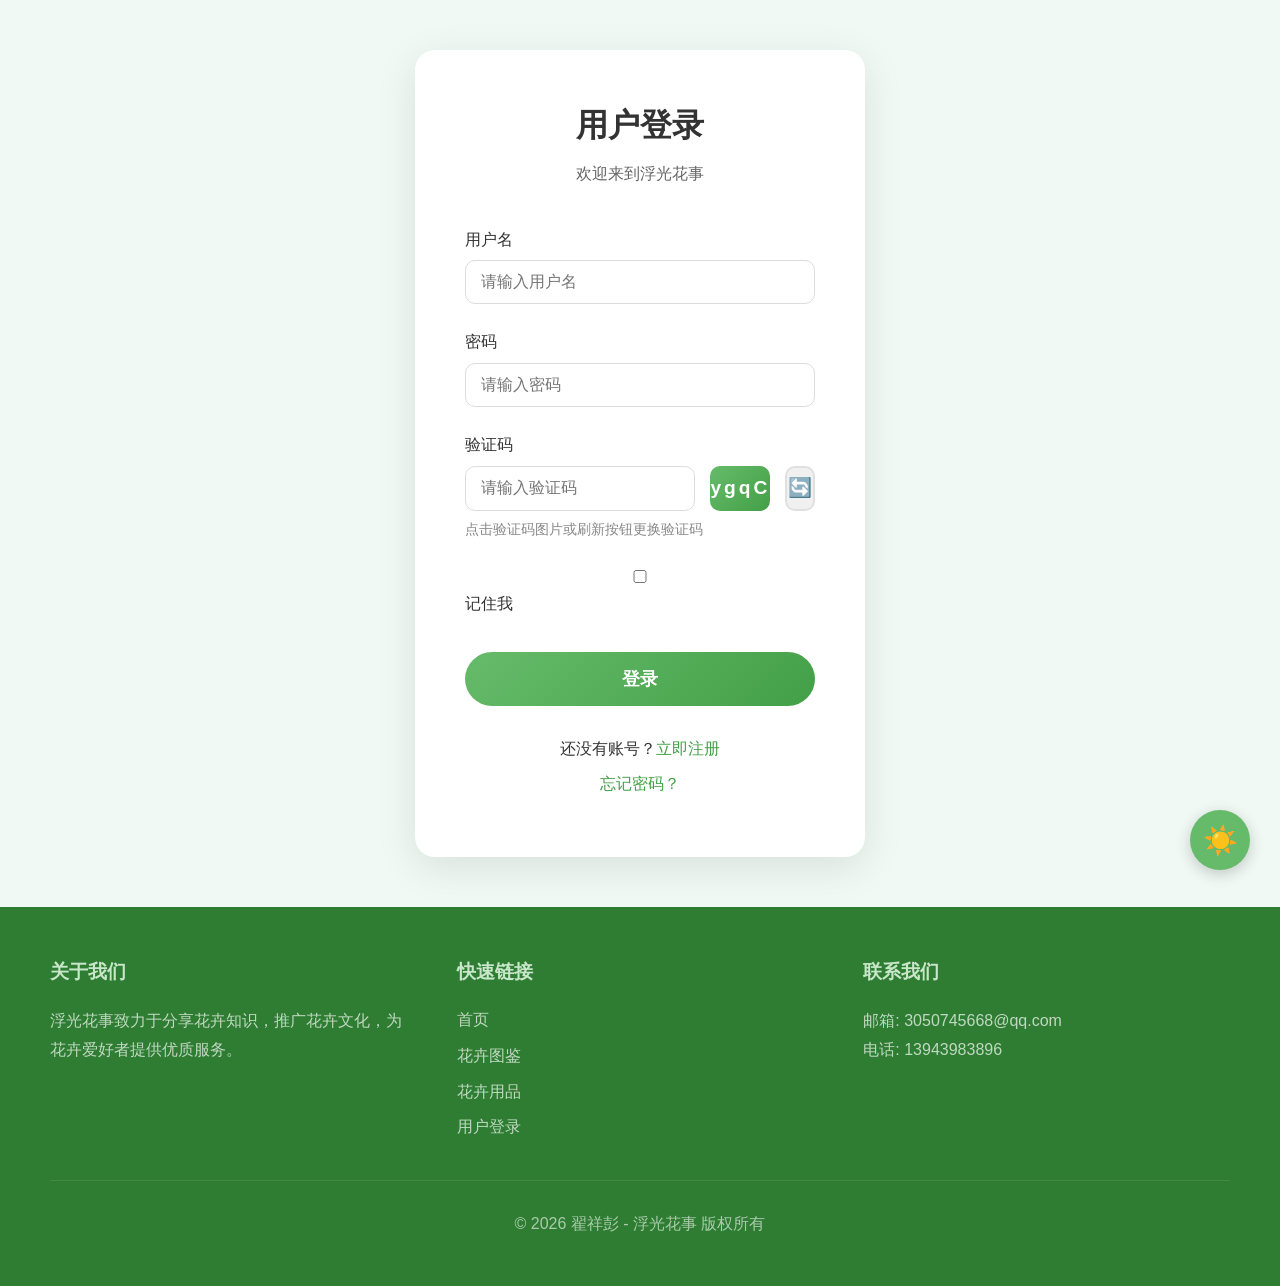
<file: login.html>
<!DOCTYPE html>
<html lang="zh-CN">
<head>
    <meta charset="UTF-8">
    <meta name="viewport" content="width=device-width, initial-scale=1.0">
    <title>浮光花事 - 用户登录</title>
    <link rel="stylesheet" href="style.css">
</head>
<body>
    <header id="mainHeader" style="display: none;">
        <nav class="navbar">
            <div class="logo">
                <img src="logo.jpg" alt="浮光花事" class="logo-img">
                <h1>浮光花事</h1>
            </div>
            <ul class="nav-links">
                <li class="dropdown">
                    <a href="index.html" class="dropbtn">花卉图鉴</a>
                    <div class="dropdown-content">
                        <a href="index.html#roses">玫瑰</a>
                        <a href="index.html#lilies">百合</a>
                        <a href="index.html#tulips">郁金香</a>
                        <a href="index.html#orchids">兰花</a>
                    </div>
                </li>
                <li><a href="products.html">花卉用品</a></li>
                <li><a href="profile.html">用户中心</a></li>
                <li><a href="#" onclick="logout()">退出登录</a></li>
            </ul>
            <div class="search-box">
                <input type="text" placeholder="搜索花卉..." id="searchInput">
                <button onclick="searchFlower()">搜索</button>
            </div>
        </nav>
    </header>

    <main>
        <section class="login-section">
            <div class="form-container">
                <div class="form-header">
                    <h2>用户登录</h2>
                    <p>欢迎来到浮光花事</p>
                </div>
                
                <form id="loginForm" onsubmit="return validateLogin()">
                    <div class="form-group">
                        <label for="username">用户名</label>
                        <input type="text" id="username" placeholder="请输入用户名" required>
                    </div>
                    
                    <div class="form-group">
                        <label for="password">密码</label>
                        <input type="password" id="password" placeholder="请输入密码" required>
                    </div>
                    
                    <div class="form-group">
                        <label for="captcha">验证码</label>
                        <div class="captcha-row">
                            <input type="text" id="captcha" placeholder="请输入验证码" required>
                            <div class="captcha-img" id="captchaImg" onclick="generateCaptcha()">
                                <span id="captchaText">点击生成</span>
                            </div>
                            <span class="captcha-refresh" onclick="generateCaptcha()" title="点击刷新验证码">🔄</span>
                        </div>
                        <p class="captcha-hint">点击验证码图片或刷新按钮更换验证码</p>
                    </div>
                    
                    <div class="form-group">
                        <label class="checkbox-label">
                            <input type="checkbox" id="remember">
                            记住我
                        </label>
                    </div>
                    
                    <button type="submit" class="submit-btn">登录</button>
                </form>
                
                <div class="form-footer">
                    <p>还没有账号？<a href="#" onclick="showRegister()">立即注册</a></p>
                    <p><a href="#" onclick="forgotPassword()">忘记密码？</a></p>
                </div>
            </div>

            <div class="register-container" id="registerContainer" style="display: none;">
                <div class="form-header">
                    <h2>用户注册</h2>
                    <p>创建您的浮光花事账号</p>
                </div>
                
                <form id="registerForm" onsubmit="return validateRegister()">
                    <div class="form-group">
                        <label for="regUsername">用户名</label>
                        <input type="text" id="regUsername" placeholder="请输入用户名" required>
                    </div>
                    
                    <div class="form-group">
                        <label for="regPassword">密码</label>
                        <input type="password" id="regPassword" placeholder="请输入密码" required>
                    </div>
                    
                    <div class="form-group">
                        <label for="regConfirmPassword">确认密码</label>
                        <input type="password" id="regConfirmPassword" placeholder="请再次输入密码" required>
                    </div>
                    
                    <div class="form-group">
                        <label for="regEmail">邮箱</label>
                        <input type="email" id="regEmail" placeholder="请输入邮箱地址" required>
                    </div>
                    
                    <div class="form-group">
                        <label for="regCaptcha">验证码</label>
                        <div class="captcha-row">
                            <input type="text" id="regCaptcha" placeholder="请输入验证码" required>
                            <div class="captcha-img" id="regCaptchaImg" onclick="generateRegisterCaptcha()">
                                <span id="regCaptchaText">点击生成</span>
                            </div>
                        </div>
                    </div>
                    
                    <button type="submit" class="submit-btn">注册</button>
                </form>
                
                <div class="form-footer">
                    <p>已有账号？<a href="#" onclick="showLogin()">返回登录</a></p>
                </div>
            </div>
        </section>
    </main>

    <!-- Theme Toggle Button -->
    <button class="theme-toggle" id="themeToggle" aria-label="切换主题">
        <span class="theme-icon sun">☀️</span>
        <span class="theme-icon moon">🌙</span>
    </button>

    <footer>
        <div class="footer-content">
            <div class="footer-section">
                <h4>关于我们</h4>
                <p>浮光花事致力于分享花卉知识，推广花卉文化，为花卉爱好者提供优质服务。</p>
            </div>
            <div class="footer-section">
                <h4>快速链接</h4>
                <ul>
                    <li><a href="landing.html">首页</a></li>
                    <li><a href="index.html">花卉图鉴</a></li>
                    <li><a href="products.html">花卉用品</a></li>
                    <li><a href="login.html">用户登录</a></li>
                </ul>
            </div>
            <div class="footer-section">
                <h4>联系我们</h4>
                <p>邮箱: 3050745668@qq.com</p>
                <p>电话: 13943983896</p>
            </div>
        </div>
        <div class="copyright">
            <p>© 2026 翟祥彭 - 浮光花事 版权所有</p>
        </div>
    </footer>

    <script src="script.js"></script>
</body>
</html>
</file>
<file: style.css>
* {
    margin: 0;
    padding: 0;
    box-sizing: border-box;
}

:root {
    --bg-primary: #f0f9f4;
    --bg-secondary: #ffffff;
    --bg-tertiary: #f9fafb;
    --text-primary: #333333;
    --text-secondary: #666666;
    --text-tertiary: #555555;
    --accent-color: #66bb6a;
    --accent-color-dark: #43a047;
    --border-color: #e0e0e0;
    --shadow-color: rgba(0, 0, 0, 0.1);
    --card-bg: #f9fafb;
    --navbar-bg: linear-gradient(135deg, #66bb6a 0%, #43a047 100%);
}

body {
    font-family: 'Microsoft YaHei', 'PingFang SC', Arial, sans-serif;
    line-height: 1.6;
    color: var(--text-primary);
    background-color: var(--bg-primary);
    min-height: 100vh;
    transition: background-color 0.3s ease, color 0.3s ease;
}

body.dark-theme {
    --bg-primary: #1a1a2e;
    --bg-secondary: #16213e;
    --bg-tertiary: #0f3460;
    --text-primary: #e0e0e0;
    --text-secondary: #b0b0b0;
    --text-tertiary: #c0c0c0;
    --border-color: #2a2a4a;
    --shadow-color: rgba(0, 0, 0, 0.3);
    --card-bg: #16213e;
}

#canvas {
    position: fixed;
    top: 0;
    left: 0;
    pointer-events: none;
    z-index: 9999;
}

.navbar {
    display: flex;
    justify-content: space-between;
    align-items: center;
    background: linear-gradient(135deg, #66bb6a 0%, #43a047 100%);
    padding: 15px 50px;
    box-shadow: 0 4px 15px rgba(0, 0, 0, 0.2);
    position: sticky;
    top: 0;
    z-index: 100;
}

.logo {
    display: flex;
    align-items: center;
    gap: 10px;
}

.logo-img {
    height: 40px;
    width: auto;
    border-radius: 8px;
}

.logo h1 {
    color: white;
    font-size: 1.6rem;
    font-weight: 600;
    letter-spacing: 2px;
}

.nav-links {
    display: flex;
    list-style: none;
    gap: 30px;
}

.nav-links a {
    color: white;
    text-decoration: none;
    font-size: 1.1rem;
    transition: all 0.3s ease;
    position: relative;
}

.nav-links a:hover,
.nav-links a.active {
    color: #c8e6c9;
}

.nav-links a::after {
    content: '';
    position: absolute;
    bottom: -5px;
    left: 0;
    width: 0;
    height: 2px;
    background: #c8e6c9;
    transition: width 0.3s ease;
}

.nav-links a:hover::after,
.nav-links a.active::after {
    width: 100%;
}

.dropdown {
    position: relative;
}

.dropdown-content {
    display: none;
    position: absolute;
    top: 100%;
    left: 0;
    background: white;
    min-width: 150px;
    box-shadow: 0 8px 16px rgba(0, 0, 0, 0.2);
    z-index: 1000;
    border-radius: 8px;
    overflow: hidden;
}

.dropdown-content a {
    color: #333;
    padding: 12px 16px;
    text-decoration: none;
    display: block;
    transition: background 0.3s ease;
}

.dropdown-content a:hover {
    background: #e8f5e9;
    color: #43a047;
}

.dropdown:hover .dropdown-content {
    display: block;
}

.search-box {
    display: flex;
    gap: 10px;
}

.search-box input {
    padding: 8px 15px;
    border: none;
    border-radius: 20px;
    font-size: 14px;
    width: 200px;
    outline: none;
}

.search-box button {
    padding: 8px 20px;
    border: none;
    border-radius: 20px;
    background: #c8e6c9;
    color: #2e7d32;
    font-weight: 600;
    cursor: pointer;
    transition: all 0.3s ease;
}

.search-box button:hover {
    background: #a5d6a7;
    transform: scale(1.05);
}

.search-results-overlay {
    display: none;
    position: fixed;
    top: 0;
    left: 0;
    width: 100%;
    height: 100%;
    background: rgba(0, 0, 0, 0.5);
    justify-content: center;
    align-items: flex-start;
    padding-top: 100px;
    z-index: 1000;
}

.search-results {
    background: white;
    border-radius: 12px;
    width: 90%;
    max-width: 600px;
    max-height: 70vh;
    overflow: hidden;
    box-shadow: 0 10px 40px rgba(0, 0, 0, 0.2);
}

.results-header {
    display: flex;
    justify-content: space-between;
    align-items: center;
    padding: 20px 24px;
    border-bottom: 1px solid #eee;
    background: linear-gradient(135deg, #81c784, #66bb6a);
    color: white;
}

.results-header h3 {
    margin: 0;
    font-size: 1.2em;
}

.close-btn {
    font-size: 1.8em;
    cursor: pointer;
    opacity: 0.8;
    transition: opacity 0.3s;
}

.close-btn:hover {
    opacity: 1;
}

.results-list {
    padding: 10px;
    max-height: 60vh;
    overflow-y: auto;
}

.result-item {
    display: flex;
    align-items: center;
    padding: 15px 20px;
    border-bottom: 1px solid #f0f0f0;
    cursor: pointer;
    transition: background 0.3s;
}

.result-item:hover {
    background: #f5f5f5;
}

.result-icon {
    font-size: 1.5em;
    margin-right: 15px;
}

.result-content {
    flex: 1;
    overflow: hidden;
}

.result-content h4 {
    margin: 0 0 5px 0;
    color: #333;
    font-size: 1em;
}

.result-content p {
    margin: 0;
    color: #666;
    font-size: 0.9em;
    overflow: hidden;
    text-overflow: ellipsis;
    white-space: nowrap;
}

.result-arrow {
    color: #81c784;
    font-size: 1.2em;
    margin-left: 10px;
}

.no-results {
    text-align: center;
    padding: 40px;
    color: #999;
}

.flower-card.highlight {
    animation: pulse 2s ease-in-out;
}

@keyframes pulse {
    0%, 100% {
        box-shadow: 0 0 0 0 rgba(129, 199, 132, 0.4);
    }
    50% {
        box-shadow: 0 0 0 15px rgba(129, 199, 132, 0);
    }
}

.landing-hero {
    position: relative;
    height: 600px;
    display: flex;
    align-items: center;
    justify-content: center;
    text-align: center;
    overflow: hidden;
}

.images-slider {
    position: absolute;
    top: 0;
    left: 0;
    width: 100%;
    height: 100%;
    overflow: hidden;
    perspective: 1000px;
}

.slider-image {
    position: absolute;
    top: 0;
    left: 0;
    width: 100%;
    height: 100%;
    object-fit: cover;
    transition: transform 0.8s ease-in-out, opacity 0.8s ease-in-out;
    opacity: 0;
}

.slider-image.active {
    z-index: 1;
    opacity: 1;
    transform: translateY(0);
}

.slider-image.next {
    transform: translateY(100%);
    opacity: 0;
}

.slider-image.prev {
    transform: translateY(-100%);
    opacity: 0;
}

.hero-overlay {
    position: absolute;
    top: 0;
    left: 0;
    width: 100%;
    height: 100%;
    background: linear-gradient(rgba(0, 0, 0, 0.5), rgba(0, 0, 0, 0.5));
    z-index: 2;
}

.hero-content {
    position: relative;
    z-index: 3;
}

.hero-content h2 {
    color: white;
    font-size: 3.5rem;
    margin-bottom: 20px;
    text-shadow: 3px 3px 15px rgba(0, 0, 0, 0.8);
    animation: fadeInUp 1s ease;
}

.hero-content p {
    color: rgba(255, 255, 255, 0.95);
    font-size: 1.3rem;
    margin-bottom: 30px;
    animation: fadeInUp 1s ease 0.2s;
    animation-fill-mode: both;
    text-shadow: 2px 2px 10px rgba(0, 0, 0, 0.7);
}

.hero-buttons {
    display: flex;
    gap: 20px;
    justify-content: center;
    animation: fadeInUp 1s ease 0.4s;
    animation-fill-mode: both;
}

@keyframes fadeInUp {
    from {
        opacity: 0;
        transform: translateY(30px);
    }
    to {
        opacity: 1;
        transform: translateY(0);
    }
}

.cta-btn {
    display: inline-block;
    padding: 15px 40px;
    border-radius: 30px;
    font-size: 1.1rem;
    font-weight: 600;
    text-decoration: none;
    transition: all 0.3s ease;
}

.cta-btn.primary {
    background: linear-gradient(135deg, #66bb6a 0%, #43a047 100%);
    color: white;
}

.cta-btn.primary:hover {
    transform: translateY(-5px);
    box-shadow: 0 10px 30px rgba(102, 187, 106, 0.4);
}

.cta-btn.secondary {
    background: rgba(255, 255, 255, 0.9);
    color: #2e7d32;
}

.cta-btn.secondary:hover {
    background: white;
    transform: translateY(-5px);
}

.cta-btn.large {
    padding: 20px 60px;
    font-size: 1.2rem;
}

/* Landing Page Login Container */
.landing-login-container {
    position: absolute;
    top: 0;
    left: 0;
    width: 100%;
    height: 100%;
    background: rgba(0, 0, 0, 0.6);
    display: flex;
    align-items: center;
    justify-content: center;
    z-index: 100;
    opacity: 0;
    visibility: hidden;
    transition: all 0.3s ease;
}

.landing-login-container.active {
    opacity: 1;
    visibility: visible;
}

.landing-login-box {
    background: white;
    padding: 30px;
    border-radius: 15px;
    width: 90%;
    max-width: 400px;
    box-shadow: 0 20px 60px rgba(0, 0, 0, 0.3);
    transform: scale(0.9);
    transition: transform 0.3s ease;
}

.landing-login-container.active .landing-login-box {
    transform: scale(1);
}

.login-header {
    display: flex;
    justify-content: space-between;
    align-items: center;
    margin-bottom: 25px;
}

.login-header h3 {
    font-size: 1.5rem;
    color: #333;
    margin: 0;
}

.close-btn {
    font-size: 1.5rem;
    cursor: pointer;
    color: #888;
    transition: color 0.3s ease;
}

.close-btn:hover {
    color: #333;
}

.login-hint {
    text-align: center;
    font-size: 0.85rem;
    color: #888;
    margin-top: 15px;
}

.section-title {
    text-align: center;
    font-size: 2.5rem;
    color: #333;
    margin-bottom: 50px;
    position: relative;
}

.section-title::after {
    content: '';
    position: absolute;
    bottom: -10px;
    left: 50%;
    transform: translateX(-50%);
    width: 80px;
    height: 4px;
    background: linear-gradient(135deg, #66bb6a 0%, #43a047 100%);
    border-radius: 2px;
}

.features {
    padding: 80px 50px;
    background: white;
}

.features-grid {
    display: grid;
    grid-template-columns: repeat(auto-fit, minmax(250px, 1fr));
    gap: 30px;
    max-width: 1200px;
    margin: 0 auto;
}

.feature-card {
    text-align: center;
    padding: 40px 30px;
    border-radius: 15px;
    background: #f9fafb;
    transition: all 0.3s ease;
}

.feature-card:hover {
    transform: translateY(-10px);
    box-shadow: 0 15px 40px rgba(0, 0, 0, 0.1);
}

.feature-icon {
    font-size: 4rem;
    margin-bottom: 20px;
}

.feature-card h3 {
    font-size: 1.5rem;
    color: #333;
    margin-bottom: 15px;
}

.feature-card p {
    color: #666;
    line-height: 1.8;
}

.featured-flowers {
    padding: 80px 50px;
    background: linear-gradient(135deg, #f0f9f4 0%, #e8f5e9 100%);
}

.flip-cards-grid {
    display: grid;
    grid-template-columns: repeat(auto-fit, minmax(320px, 1fr));
    gap: 30px;
    max-width: 1200px;
    margin: 0 auto;
}

.flip-card {
    perspective: 1000px;
    height: 380px;
}

.flip-card-inner {
    position: relative;
    width: 100%;
    height: 100%;
    transition: transform 0.6s;
    transform-style: preserve-3d;
}

.flip-card:hover .flip-card-inner {
    transform: rotateY(180deg);
}

.flip-card-front,
.flip-card-back {
    position: absolute;
    width: 100%;
    height: 100%;
    backface-visibility: hidden;
    border-radius: 15px;
    overflow: hidden;
    box-shadow: 0 5px 20px rgba(0, 0, 0, 0.1);
}

.flip-card-front {
    background: white;
}

.flip-card-front img {
    width: 100%;
    height: 100%;
    object-fit: cover;
}

.flip-card-overlay {
    position: absolute;
    bottom: 0;
    left: 0;
    right: 0;
    background: linear-gradient(transparent, rgba(0, 0, 0, 0.7));
    padding: 20px;
    color: white;
}

.flip-card-overlay h3 {
    font-size: 1.4rem;
    font-weight: 600;
}

.flip-card-back {
    background: linear-gradient(135deg, #66bb6a 0%, #43a047 100%);
    transform: rotateY(180deg);
    padding: 30px;
    display: flex;
    flex-direction: column;
    justify-content: center;
    color: white;
}

.flip-card-back h3 {
    font-size: 1.5rem;
    margin-bottom: 15px;
    border-bottom: 2px solid rgba(255, 255, 255, 0.3);
    padding-bottom: 10px;
}

.flip-card-back p {
    font-size: 0.95rem;
    line-height: 1.8;
    opacity: 0.95;
    flex: 1;
}

.flip-card-price {
    font-size: 1.5rem;
    font-weight: 700;
    margin: 15px 0;
    color: #c8e6c9;
}

.flip-card-btn {
    padding: 12px 30px;
    border: none;
    border-radius: 25px;
    background: white;
    color: #43a047;
    font-size: 1rem;
    font-weight: 600;
    cursor: pointer;
    transition: all 0.3s ease;
}

.flip-card-btn:hover {
    transform: scale(1.05);
    box-shadow: 0 5px 20px rgba(0, 0, 0, 0.2);
}

.testimonials {
    padding: 80px 0;
    background: white;
    overflow: hidden;
}

.marquee-container {
    position: relative;
    max-width: 100%;
    margin: 0 auto;
    padding: 20px 0;
}

.marquee-wrapper {
    overflow: hidden;
    margin-bottom: 30px;
}

.marquee-track {
    display: flex;
    gap: 30px;
    animation: marquee-scroll 25s linear infinite;
}

.marquee-reverse .marquee-track {
    animation: marquee-scroll-reverse 25s linear infinite;
}

.marquee-wrapper:hover .marquee-track {
    animation-play-state: paused;
}

.testimonial-card {
    flex-shrink: 0;
    background: #f9fafb;
    padding: 30px;
    border-radius: 15px;
    text-align: center;
    width: 320px;
    transition: all 0.3s ease;
    box-shadow: 0 2px 10px rgba(0, 0, 0, 0.05);
}

.testimonial-card:hover {
    transform: scale(1.02);
    box-shadow: 0 10px 30px rgba(0, 0, 0, 0.15);
}

@keyframes marquee-scroll {
    from {
        transform: translateX(0);
    }
    to {
        transform: translateX(-50%);
    }
}

@keyframes marquee-scroll-reverse {
    from {
        transform: translateX(-50%);
    }
    to {
        transform: translateX(0);
    }
}

.marquee-gradient-left {
    position: absolute;
    left: 0;
    top: 0;
    bottom: 0;
    width: 150px;
    background: linear-gradient(to right, white, transparent);
    pointer-events: none;
    z-index: 10;
}

.marquee-gradient-right {
    position: absolute;
    right: 0;
    top: 0;
    bottom: 0;
    width: 150px;
    background: linear-gradient(to left, white, transparent);
    pointer-events: none;
    z-index: 10;
}

.testimonial-rating {
    color: #ffc107;
    font-size: 1.5rem;
    margin-bottom: 20px;
}

.testimonial-text {
    font-size: 1.1rem;
    color: #555;
    line-height: 1.8;
    margin-bottom: 20px;
    font-style: italic;
}

.testimonial-author {
    display: flex;
    align-items: center;
    justify-content: center;
    gap: 10px;
}

.author-avatar {
    font-size: 2rem;
}

.author-name {
    font-weight: 600;
    color: #333;
}

.cta-section {
    background: linear-gradient(135deg, #66bb6a 0%, #43a047 100%);
    padding: 100px 50px;
    text-align: center;
    color: white;
}

.cta-content h2 {
    font-size: 2.5rem;
    margin-bottom: 20px;
}

.cta-content p {
    font-size: 1.2rem;
    margin-bottom: 30px;
    opacity: 0.9;
}

.stats {
    display: grid;
    grid-template-columns: repeat(4, 1fr);
    gap: 30px;
    padding: 80px 50px;
    background: white;
    max-width: 1200px;
    margin: 0 auto;
}

.stat-item {
    text-align: center;
}

.stat-number {
    font-size: 3rem;
    font-weight: 700;
    color: #43a047;
    margin-bottom: 10px;
}

.stat-label {
    font-size: 1.1rem;
    color: #666;
}

.hero {
    background: linear-gradient(rgba(0, 0, 0, 0.5), rgba(0, 0, 0, 0.5)),
                url('https://picsum.photos/id/152/1920/800');
    background-size: cover;
    background-position: center;
    height: 500px;
    display: flex;
    align-items: center;
    justify-content: center;
    text-align: center;
}

.hero-content h2 {
    color: white;
    font-size: 3.5rem;
    margin-bottom: 20px;
    text-shadow: 3px 3px 15px rgba(0, 0, 0, 0.8);
    animation: fadeInUp 1s ease;
}

.hero-content p {
    color: rgba(255, 255, 255, 0.95);
    font-size: 1.3rem;
    margin-bottom: 30px;
    animation: fadeInUp 1s ease 0.2s;
    animation-fill-mode: both;
    text-shadow: 2px 2px 10px rgba(0, 0, 0, 0.7);
}

.gallery {
    padding: 60px 50px;
}

.flower-grid {
    display: grid;
    grid-template-columns: repeat(auto-fit, minmax(350px, 1fr));
    gap: 30px;
}

.flower-card {
    background: white;
    border-radius: 15px;
    overflow: hidden;
    box-shadow: 0 5px 20px rgba(0, 0, 0, 0.1);
    transition: all 0.3s ease;
}

.flower-card:hover {
    transform: translateY(-10px);
    box-shadow: 0 15px 40px rgba(0, 0, 0, 0.15);
}

.flower-card img {
    width: 100%;
    height: 250px;
    object-fit: cover;
    transition: transform 0.3s ease;
}

.flower-card:hover img {
    transform: scale(1.1);
}

.card-content {
    padding: 25px;
}

.card-content h3 {
    font-size: 1.5rem;
    color: #333;
    margin-bottom: 15px;
    display: flex;
    align-items: center;
    gap: 10px;
}

.latin {
    font-size: 0.9rem;
    color: #666;
    font-style: italic;
}

.card-content p {
    color: #666;
    line-height: 1.8;
    font-size: 0.95rem;
}

.culture {
    padding: 60px 50px;
    background: linear-gradient(135deg, #f5f7fa 0%, #e4e8ec 100%);
}

.culture-content {
    display: grid;
    grid-template-columns: repeat(auto-fit, minmax(300px, 1fr));
    gap: 30px;
}

.culture-item {
    background: white;
    padding: 30px;
    border-radius: 15px;
    text-align: center;
    box-shadow: 0 5px 15px rgba(0, 0, 0, 0.1);
    transition: all 0.3s ease;
}

.culture-item:hover {
    transform: translateY(-5px);
}

.culture-item img {
    width: 100%;
    height: 180px;
    object-fit: cover;
    border-radius: 10px;
    margin-bottom: 20px;
}

.culture-item h3 {
    font-size: 1.3rem;
    color: #333;
    margin-bottom: 15px;
}

.culture-item p {
    color: #666;
    line-height: 1.8;
}

.products-header {
    text-align: center;
    padding: 40px 50px;
    background: linear-gradient(135deg, #66bb6a 0%, #43a047 100%);
    color: white;
}

.products-header h2 {
    font-size: 2.5rem;
    margin-bottom: 10px;
}

.products-header p {
    font-size: 1.1rem;
    opacity: 0.9;
}

.products-section {
    padding: 50px;
}

.category-tabs {
    display: flex;
    justify-content: center;
    gap: 20px;
    margin-bottom: 40px;
}

.tab-btn {
    padding: 12px 30px;
    border: none;
    border-radius: 25px;
    background: white;
    color: #333;
    font-size: 1rem;
    cursor: pointer;
    transition: all 0.3s ease;
    box-shadow: 0 2px 10px rgba(0, 0, 0, 0.1);
}

.tab-btn.active,
.tab-btn:hover {
    background: linear-gradient(135deg, #66bb6a 0%, #43a047 100%);
    color: white;
    transform: translateY(-2px);
}

.products-grid {
    display: grid;
    grid-template-columns: repeat(auto-fit, minmax(280px, 1fr));
    gap: 30px;
}

.product-card {
    background: white;
    border-radius: 15px;
    overflow: hidden;
    box-shadow: 0 5px 15px rgba(0, 0, 0, 0.1);
    transition: all 0.3s ease;
}

.product-card:hover {
    transform: translateY(-5px);
}

.product-card img {
    width: 100%;
    height: 200px;
    object-fit: cover;
}

.product-card h3 {
    padding: 15px 20px 0;
    font-size: 1.2rem;
    color: #333;
}

.product-card p {
    padding: 10px 20px;
    color: #666;
    font-size: 0.9rem;
    min-height: 60px;
}

.product-card .price {
    padding: 0 20px;
    font-size: 1.5rem;
    color: #e74c3c;
    font-weight: 600;
}

.quantity-control {
    display: flex;
    align-items: center;
    justify-content: center;
    gap: 15px;
    padding: 15px 20px;
}

.quantity-control button {
    width: 35px;
    height: 35px;
    border: none;
    border-radius: 50%;
    background: #e8f5e9;
    font-size: 1.2rem;
    cursor: pointer;
    transition: all 0.3s ease;
    color: #333;
}

.quantity-control button:hover {
    background: #66bb6a;
    color: white;
}

.qty-input {
    width: 60px;
    text-align: center;
    padding: 8px;
    border: 1px solid #ddd;
    border-radius: 8px;
    outline: none;
}

.add-cart-btn {
    width: calc(100% - 40px);
    margin: 0 20px 20px;
    padding: 12px;
    border: none;
    border-radius: 25px;
    background: linear-gradient(135deg, #66bb6a 0%, #43a047 100%);
    color: white;
    font-size: 1rem;
    font-weight: 600;
    cursor: pointer;
    transition: all 0.3s ease;
}

.add-cart-btn:hover {
    transform: scale(1.02);
    box-shadow: 0 5px 20px rgba(102, 187, 106, 0.4);
}

.cart-section {
    background: white;
    margin: 50px;
    padding: 40px;
    border-radius: 15px;
    box-shadow: 0 5px 20px rgba(0, 0, 0, 0.1);
}

.cart-section h2 {
    font-size: 1.8rem;
    margin-bottom: 30px;
    color: #333;
}

.empty-cart {
    text-align: center;
    color: #999;
    font-size: 1.1rem;
    padding: 40px;
}

.cart-item {
    display: flex;
    justify-content: space-between;
    align-items: center;
    padding: 20px;
    border-bottom: 1px solid #eee;
    transition: background 0.3s ease;
}

.cart-item:hover {
    background: #f9f9f9;
}

.cart-item:last-child {
    border-bottom: none;
}

.cart-item-name {
    font-size: 1.1rem;
    font-weight: 500;
}

.cart-item-price {
    color: #e74c3c;
    font-weight: 600;
}

.cart-item-qty {
    color: #666;
}

.remove-item {
    padding: 8px 15px;
    border: none;
    border-radius: 20px;
    background: #e74c3c;
    color: white;
    cursor: pointer;
    transition: all 0.3s ease;
}

.remove-item:hover {
    background: #c0392b;
}

#cartTotal {
    margin-top: 30px;
    padding-top: 30px;
    border-top: 2px solid #66bb6a;
}

.total-row {
    display: flex;
    justify-content: space-between;
    font-size: 1.2rem;
    margin-bottom: 15px;
}

.total-row span:first-child {
    color: #666;
}

.total-row span:last-child {
    font-weight: 600;
    color: #333;
}

#totalAmount {
    color: #e74c3c !important;
    font-size: 1.5rem !important;
}

.checkout-btn {
    width: 100%;
    padding: 15px;
    border: none;
    border-radius: 30px;
    background: linear-gradient(135deg, #66bb6a 0%, #43a047 100%);
    color: white;
    font-size: 1.2rem;
    font-weight: 600;
    cursor: pointer;
    transition: all 0.3s ease;
}

.checkout-btn:hover {
    transform: scale(1.02);
    box-shadow: 0 10px 30px rgba(102, 187, 106, 0.4);
}

.login-section {
    display: flex;
    justify-content: center;
    align-items: center;
    min-height: calc(100vh - 250px);
    padding: 50px;
}

.form-container,
.register-container {
    background: white;
    padding: 50px;
    border-radius: 20px;
    box-shadow: 0 10px 40px rgba(0, 0, 0, 0.1);
    width: 100%;
    max-width: 450px;
}

.form-header {
    text-align: center;
    margin-bottom: 40px;
}

.form-header h2 {
    font-size: 2rem;
    color: #333;
    margin-bottom: 10px;
}

.form-header p {
    color: #666;
}

.form-group {
    margin-bottom: 25px;
}

.form-group label {
    display: block;
    margin-bottom: 8px;
    font-weight: 500;
    color: #333;
}

.form-group input {
    width: 100%;
    padding: 12px 15px;
    border: 1px solid #ddd;
    border-radius: 10px;
    font-size: 1rem;
    outline: none;
    transition: border-color 0.3s ease;
}

.form-group input:focus {
    border-color: #66bb6a;
    box-shadow: 0 0 0 3px rgba(102, 187, 106, 0.1);
}

/* Profile Page Styles */
.profile-section {
    max-width: 800px;
    margin: 40px auto;
    padding: 0 20px;
}

.profile-header {
    display: flex;
    align-items: center;
    gap: 30px;
    background: white;
    padding: 30px;
    border-radius: 15px;
    box-shadow: 0 5px 20px rgba(0, 0, 0, 0.1);
    margin-bottom: 30px;
}

.profile-avatar {
    width: 120px;
    height: 120px;
    border-radius: 50%;
    background: linear-gradient(135deg, #66bb6a 0%, #43a047 100%);
    display: flex;
    align-items: center;
    justify-content: center;
}

.avatar-icon {
    font-size: 4rem;
}

.profile-info h2 {
    margin: 0 0 10px 0;
    font-size: 1.8rem;
    color: #333;
}

.profile-info p {
    margin: 5px 0;
    color: #666;
}

#memberLevel {
    display: inline-block;
    background: #66bb6a;
    color: white;
    padding: 5px 15px;
    border-radius: 20px;
    font-size: 0.9rem;
    margin-top: 10px !important;
}

.profile-stats {
    display: grid;
    grid-template-columns: repeat(4, 1fr);
    gap: 20px;
    margin-bottom: 30px;
}

.stat-item {
    background: white;
    padding: 25px;
    border-radius: 15px;
    box-shadow: 0 5px 20px rgba(0, 0, 0, 0.1);
    text-align: center;
}

.stat-value {
    font-size: 2rem;
    font-weight: 700;
    color: #66bb6a;
    margin-bottom: 5px;
}

.stat-label {
    font-size: 0.95rem;
    color: #666;
}

.profile-menu {
    background: white;
    border-radius: 15px;
    box-shadow: 0 5px 20px rgba(0, 0, 0, 0.1);
    padding: 30px;
}

.menu-group {
    margin-bottom: 30px;
}

.menu-group:last-child {
    margin-bottom: 0;
}

.menu-group h3 {
    font-size: 1.1rem;
    color: #333;
    margin: 0 0 15px 0;
    padding-bottom: 10px;
    border-bottom: 2px solid #f0f0f0;
}

.menu-items {
    display: grid;
    grid-template-columns: repeat(2, 1fr);
    gap: 10px;
}

.menu-item {
    display: flex;
    align-items: center;
    gap: 15px;
    padding: 15px 20px;
    background: #f9fafb;
    border-radius: 10px;
    text-decoration: none;
    color: #333;
    transition: all 0.3s ease;
}

.menu-item:hover {
    background: #f0f9f4;
    transform: translateX(5px);
}

.menu-icon {
    font-size: 1.3rem;
}

.menu-badge {
    margin-left: auto;
    background: #ef5350;
    color: white;
    padding: 3px 10px;
    border-radius: 10px;
    font-size: 0.8rem;
}

.captcha-row {
    display: flex;
    gap: 15px;
}

.captcha-img {
    flex: 1;
    height: 45px;
    background: linear-gradient(135deg, #66bb6a 0%, #43a047 100%);
    border-radius: 10px;
    display: flex;
    align-items: center;
    justify-content: center;
    cursor: pointer;
    transition: all 0.3s ease;
}

.captcha-img:hover {
    transform: scale(1.02);
}

.captcha-img span {
    color: white;
    font-size: 1.2rem;
    font-weight: 600;
    letter-spacing: 3px;
}

.captcha-refresh {
    width: 45px;
    height: 45px;
    background: #f0f0f0;
    border-radius: 10px;
    display: flex;
    align-items: center;
    justify-content: center;
    cursor: pointer;
    font-size: 1.2rem;
    transition: all 0.3s ease;
    border: 2px solid #e0e0e0;
}

.captcha-refresh:hover {
    background: #e8e8e8;
    transform: rotate(180deg);
    border-color: #66bb6a;
}

.captcha-hint {
    font-size: 0.85rem;
    color: #888;
    margin-top: 8px;
    margin-bottom: 0;
    text-align: left;
}

.checkbox-label {
    display: flex;
    align-items: center;
    gap: 10px;
    cursor: pointer;
}

.submit-btn {
    width: 100%;
    padding: 15px;
    border: none;
    border-radius: 30px;
    background: linear-gradient(135deg, #66bb6a 0%, #43a047 100%);
    color: white;
    font-size: 1.1rem;
    font-weight: 600;
    cursor: pointer;
    transition: all 0.3s ease;
    margin-top: 10px;
}

.submit-btn:hover {
    transform: translateY(-2px);
    box-shadow: 0 10px 30px rgba(102, 187, 106, 0.4);
}

.form-footer {
    text-align: center;
    margin-top: 30px;
}

.form-footer p {
    margin-bottom: 10px;
}

.form-footer a {
    color: #43a047;
    text-decoration: none;
    font-weight: 500;
}

.form-footer a:hover {
    text-decoration: underline;
}

footer {
    background: #2e7d32;
    color: white;
    padding: 50px;
}

.footer-content {
    display: grid;
    grid-template-columns: repeat(auto-fit, minmax(250px, 1fr));
    gap: 40px;
    margin-bottom: 30px;
}

.footer-section h4 {
    font-size: 1.2rem;
    margin-bottom: 20px;
    color: #c8e6c9;
}

.footer-section p {
    color: rgba(255, 255, 255, 0.7);
    line-height: 1.8;
}

.footer-section ul {
    list-style: none;
}

.footer-section ul li {
    margin-bottom: 10px;
}

.footer-section ul li a {
    color: rgba(255, 255, 255, 0.7);
    text-decoration: none;
    transition: color 0.3s ease;
}

.footer-section ul li a:hover {
    color: #c8e6c9;
}

.copyright {
    text-align: center;
    padding-top: 30px;
    border-top: 1px solid rgba(255, 255, 255, 0.1);
}

.copyright p {
    color: rgba(255, 255, 255, 0.6);
}

@media (max-width: 768px) {
    .navbar {
        flex-direction: column;
        padding: 15px;
        gap: 15px;
    }

    .nav-links {
        gap: 15px;
        flex-wrap: wrap;
        justify-content: center;
    }

    .search-box {
        width: 100%;
        justify-content: center;
    }

    .search-box input {
        width: 100%;
        max-width: 250px;
    }

    .hero-content h2,
    .landing-hero .hero-content h2 {
        font-size: 2.2rem;
    }

    .hero-content p,
    .landing-hero .hero-content p {
        font-size: 1.1rem;
    }

    .hero-buttons {
        flex-direction: column;
        gap: 15px;
    }

    .section-title {
        font-size: 1.8rem;
    }

    .featured-grid {
        grid-template-columns: 1fr;
    }

    .featured-large {
        grid-row: span 1;
    }

    .stats {
        grid-template-columns: repeat(2, 1fr);
    }

    .features,
    .culture,
    .products-section {
        padding: 30px 20px;
    }

    .flower-grid,
    .culture-content {
        grid-template-columns: 1fr;
    }

    .category-tabs {
        flex-wrap: wrap;
        gap: 10px;
    }

    .tab-btn {
        padding: 10px 20px;
    }

    .products-grid {
        grid-template-columns: 1fr;
    }

    .cart-section {
        margin: 20px;
        padding: 20px;
    }

    .form-container,
    .register-container {
        padding: 30px 20px;
    }
}

@media (max-width: 480px) {
    .hero-content h2,
    .landing-hero .hero-content h2 {
        font-size: 1.8rem;
    }

    .logo h1 {
        font-size: 1.4rem;
    }

    .nav-links {
        gap: 10px;
    }

    .nav-links a {
        font-size: 0.95rem;
    }

    .stat-number {
        font-size: 2rem;
    }
}

.hide {
    display: none !important;
}

.show {
    display: block !important;
}

/* 中国地图样式 */
.china-map-section {
    padding: 60px 50px;
    background: linear-gradient(135deg, #f0f9f4 0%, #e4ebe9 100%);
}

.section-subtitle {
    text-align: center;
    color: #666;
    font-size: 1.1rem;
    margin-bottom: 40px;
}

.map-container {
    display: grid;
    grid-template-columns: 2fr 1fr;
    gap: 30px;
    align-items: start;
    max-width: 1200px;
    margin: 0 auto;
}

#chinaMap {
    width: 100%;
    max-width: 900px;
    height: 500px;
    background: white;
    border-radius: 15px;
    box-shadow: 0 5px 20px rgba(0, 0, 0, 0.1);
    display: block;
    margin: 0 auto;
}

.province {
    fill: #81c784;
    stroke: white;
    stroke-width: 1.5;
    cursor: pointer;
    transition: all 0.3s ease;
}

.province:hover {
    fill: #4caf50;
    transform: scale(1.02);
    transform-origin: center;
}

.province.active {
    fill: #388e3c;
    stroke: #2e7d32;
    stroke-width: 2;
}

.province-label {
    fill: #333;
    font-size: 12px;
    font-weight: 500;
    pointer-events: none;
    text-anchor: middle;
}

.province-info {
    background: white;
    padding: 30px;
    border-radius: 15px;
    box-shadow: 0 5px 20px rgba(0, 0, 0, 0.1);
    position: sticky;
    top: 20px;
    opacity: 0;
    transform: translateY(20px) scale(0.95);
    transition: all 0.4s cubic-bezier(0.34, 1.56, 0.64, 1);
    pointer-events: none;
}

.province-info.active {
    opacity: 1;
    transform: translateY(0) scale(1);
    pointer-events: auto;
    box-shadow: 0 10px 40px rgba(102, 187, 106, 0.3), 0 5px 20px rgba(0, 0, 0, 0.1);
    animation: floatAnimation 3s ease-in-out infinite;
}

@keyframes floatAnimation {
    0%, 100% {
        transform: translateY(0);
    }
    50% {
        transform: translateY(-10px);
    }
}

.province-info h3 {
    color: #333;
    font-size: 1.5rem;
    margin-bottom: 20px;
    border-bottom: 2px solid #81c784;
    padding-bottom: 10px;
}

.province-info p {
    color: #666;
    line-height: 1.8;
    font-size: 1rem;
}

@media (max-width: 900px) {
    .map-container {
        grid-template-columns: 1fr;
    }
    
    #chinaMap {
        height: 400px;
    }
    
    .province-info {
        position: static;
    }
}

/* Theme Toggle Button Styles */
.theme-toggle {
    position: fixed;
    bottom: 30px;
    right: 30px;
    width: 60px;
    height: 60px;
    border-radius: 50%;
    border: none;
    background: var(--accent-color);
    cursor: pointer;
    display: flex;
    align-items: center;
    justify-content: center;
    box-shadow: 0 4px 15px rgba(0, 0, 0, 0.2);
    z-index: 10000;
    transition: all 0.3s ease;
    overflow: hidden;
}

.theme-toggle:hover {
    transform: scale(1.1);
    box-shadow: 0 6px 20px rgba(0, 0, 0, 0.3);
}

.theme-icon {
    position: absolute;
    font-size: 28px;
    transition: all 0.3s ease;
}

.theme-icon.sun {
    opacity: 1;
    transform: rotate(0deg);
}

.theme-icon.moon {
    opacity: 0;
    transform: rotate(-90deg);
}

body.dark-theme .theme-icon.sun {
    opacity: 0;
    transform: rotate(90deg);
}

body.dark-theme .theme-icon.moon {
    opacity: 1;
    transform: rotate(0deg);
}

body.dark-theme .theme-toggle {
    background: #16213e;
}

/* Dark Theme Component Overrides */
body.dark-theme .navbar {
    background: linear-gradient(135deg, #16213e 0%, #0f3460 100%);
}

body.dark-theme .search-box input {
    background: var(--bg-tertiary);
    color: var(--text-primary);
    border: 1px solid var(--border-color);
}

body.dark-theme .features,
body.dark-theme .testimonials,
body.dark-theme .stats {
    background: var(--bg-secondary);
}

body.dark-theme .feature-card,
body.dark-theme .testimonial-card,
body.dark-theme .province-info {
    background: var(--card-bg);
}

body.dark-theme .province-info.active {
    box-shadow: 0 10px 40px rgba(102, 187, 106, 0.2), 0 5px 20px rgba(0, 0, 0, 0.3);
}

body.dark-theme .section-title {
    color: var(--text-primary);
}

body.dark-theme .section-subtitle {
    color: var(--text-secondary);
}

body.dark-theme .feature-card h3,
body.dark-theme .testimonial-card .testimonial-text,
body.dark-theme .testimonial-card .author-name {
    color: var(--text-primary);
}

body.dark-theme .testimonial-text {
    color: var(--text-tertiary);
}

body.dark-theme footer {
    background: #0f0f23;
}

body.dark-theme .footer-section h4 {
    color: #e0e0e0;
}

body.dark-theme .form-container,
body.dark-theme .register-container {
    background: var(--bg-secondary);
}

body.dark-theme .form-header h2,
body.dark-theme .form-group label {
    color: var(--text-primary);
}

body.dark-theme .form-group input {
    background: var(--bg-tertiary);
    color: var(--text-primary);
    border: 1px solid var(--border-color);
}

body.dark-theme .flip-card-front {
    background: var(--card-bg);
}

body.dark-theme .flip-card-overlay {
    background: linear-gradient(transparent, rgba(0, 0, 0, 0.8));
}

body.dark-theme .featured-flowers {
    background: linear-gradient(135deg, var(--bg-secondary) 0%, var(--bg-primary) 100%);
}

body.dark-theme .culture {
    background: linear-gradient(135deg, var(--bg-tertiary) 0%, var(--bg-primary) 100%);
}

body.dark-theme .product-card {
    background: var(--card-bg);
}

body.dark-theme .product-card h3,
body.dark-theme .product-card p {
    color: var(--text-primary);
}

body.dark-theme .cart-section {
    background: var(--bg-secondary);
}

body.dark-theme .cart-item {
    border-bottom-color: var(--border-color);
}

body.dark-theme .cart-item-name {
    color: var(--text-primary);
}

body.dark-theme .cta-section {
    background: linear-gradient(135deg, #16213e 0%, #0f3460 100%);
}

body.dark-theme .cta-content h2 {
    color: white;
}

body.dark-theme .hero {
    background: linear-gradient(rgba(0, 0, 0, 0.7), rgba(0, 0, 0, 0.7)),
                url('https://picsum.photos/id/152/1920/800');
}

body.dark-theme .province-info h3 {
    color: var(--text-primary);
}

body.dark-theme #chinaMap {
    background: var(--bg-secondary);
}

body.dark-theme .province-label {
    fill: var(--text-primary);
}

body.dark-theme .marquee-gradient-left,
body.dark-theme .marquee-gradient-right {
    background: linear-gradient(to right, var(--bg-secondary), transparent);
}

body.dark-theme .marquee-gradient-right {
    background: linear-gradient(to left, var(--bg-secondary), transparent);
}
</file>
